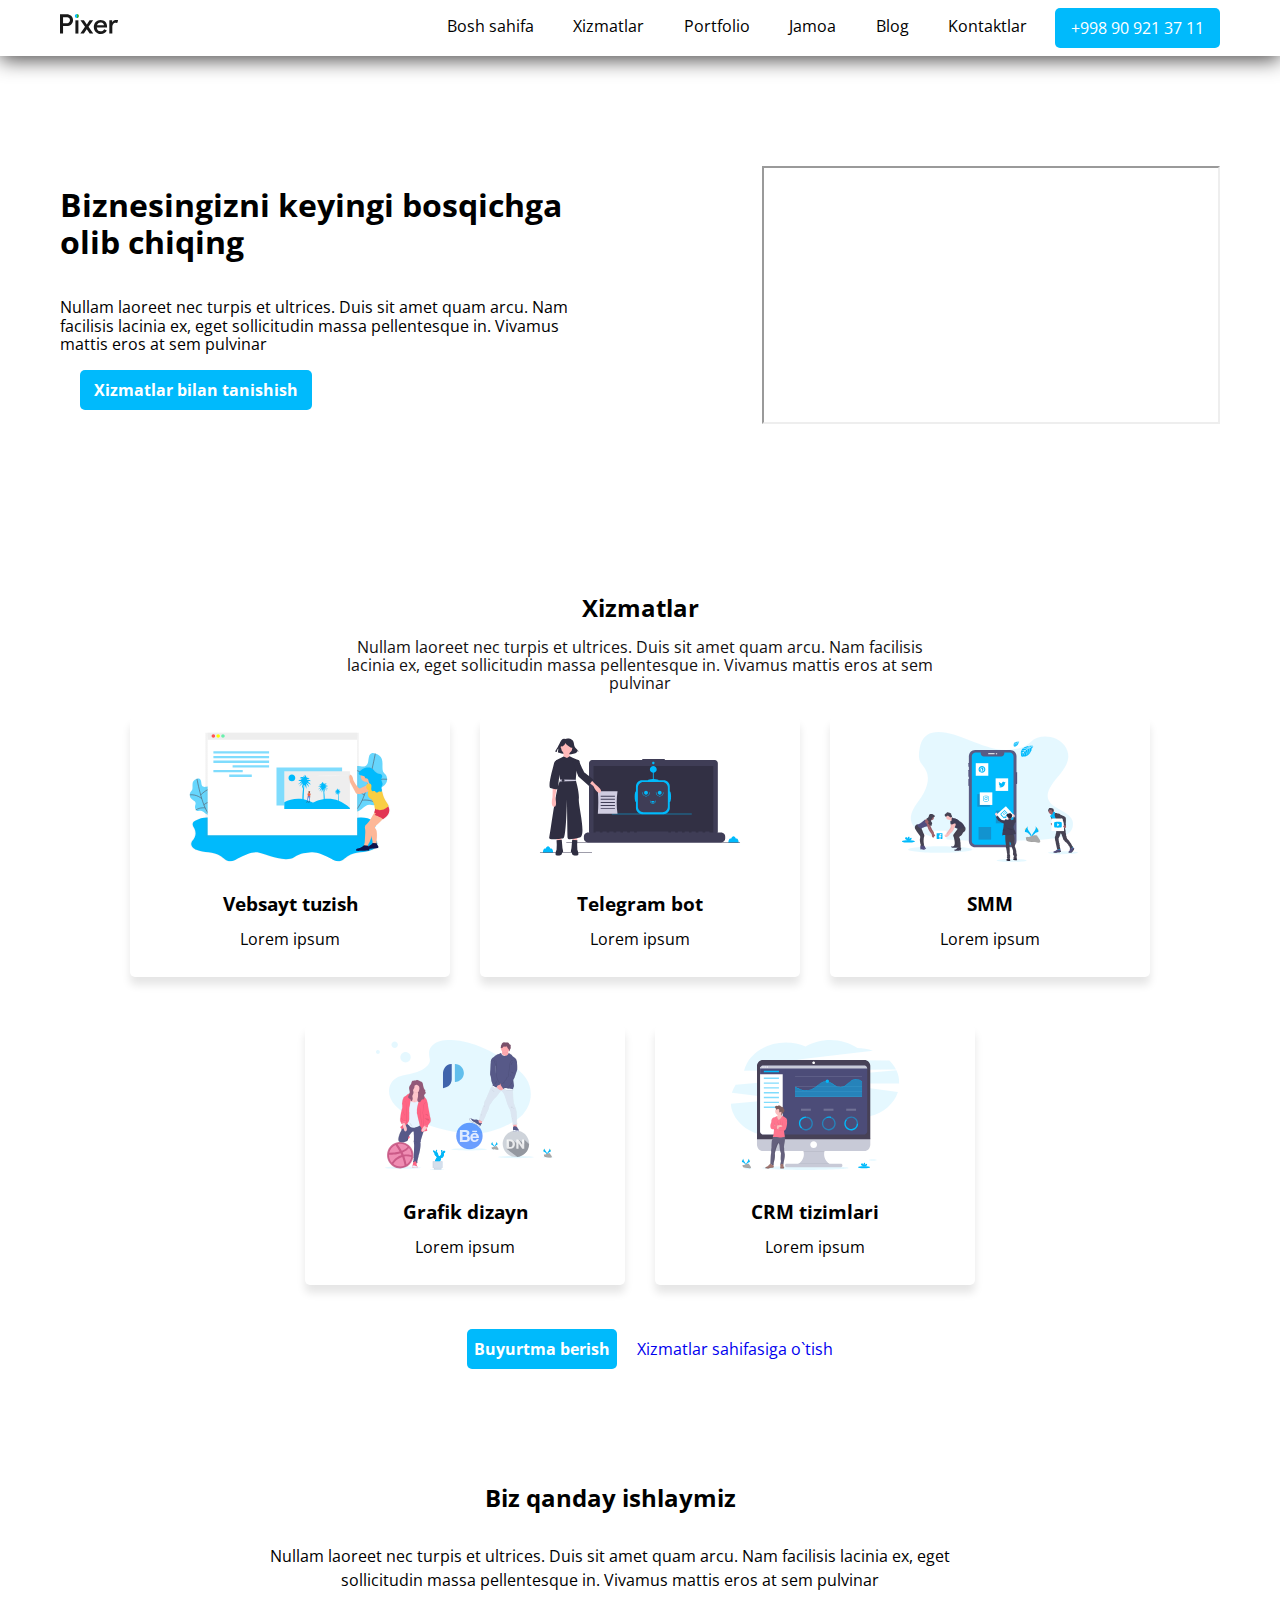
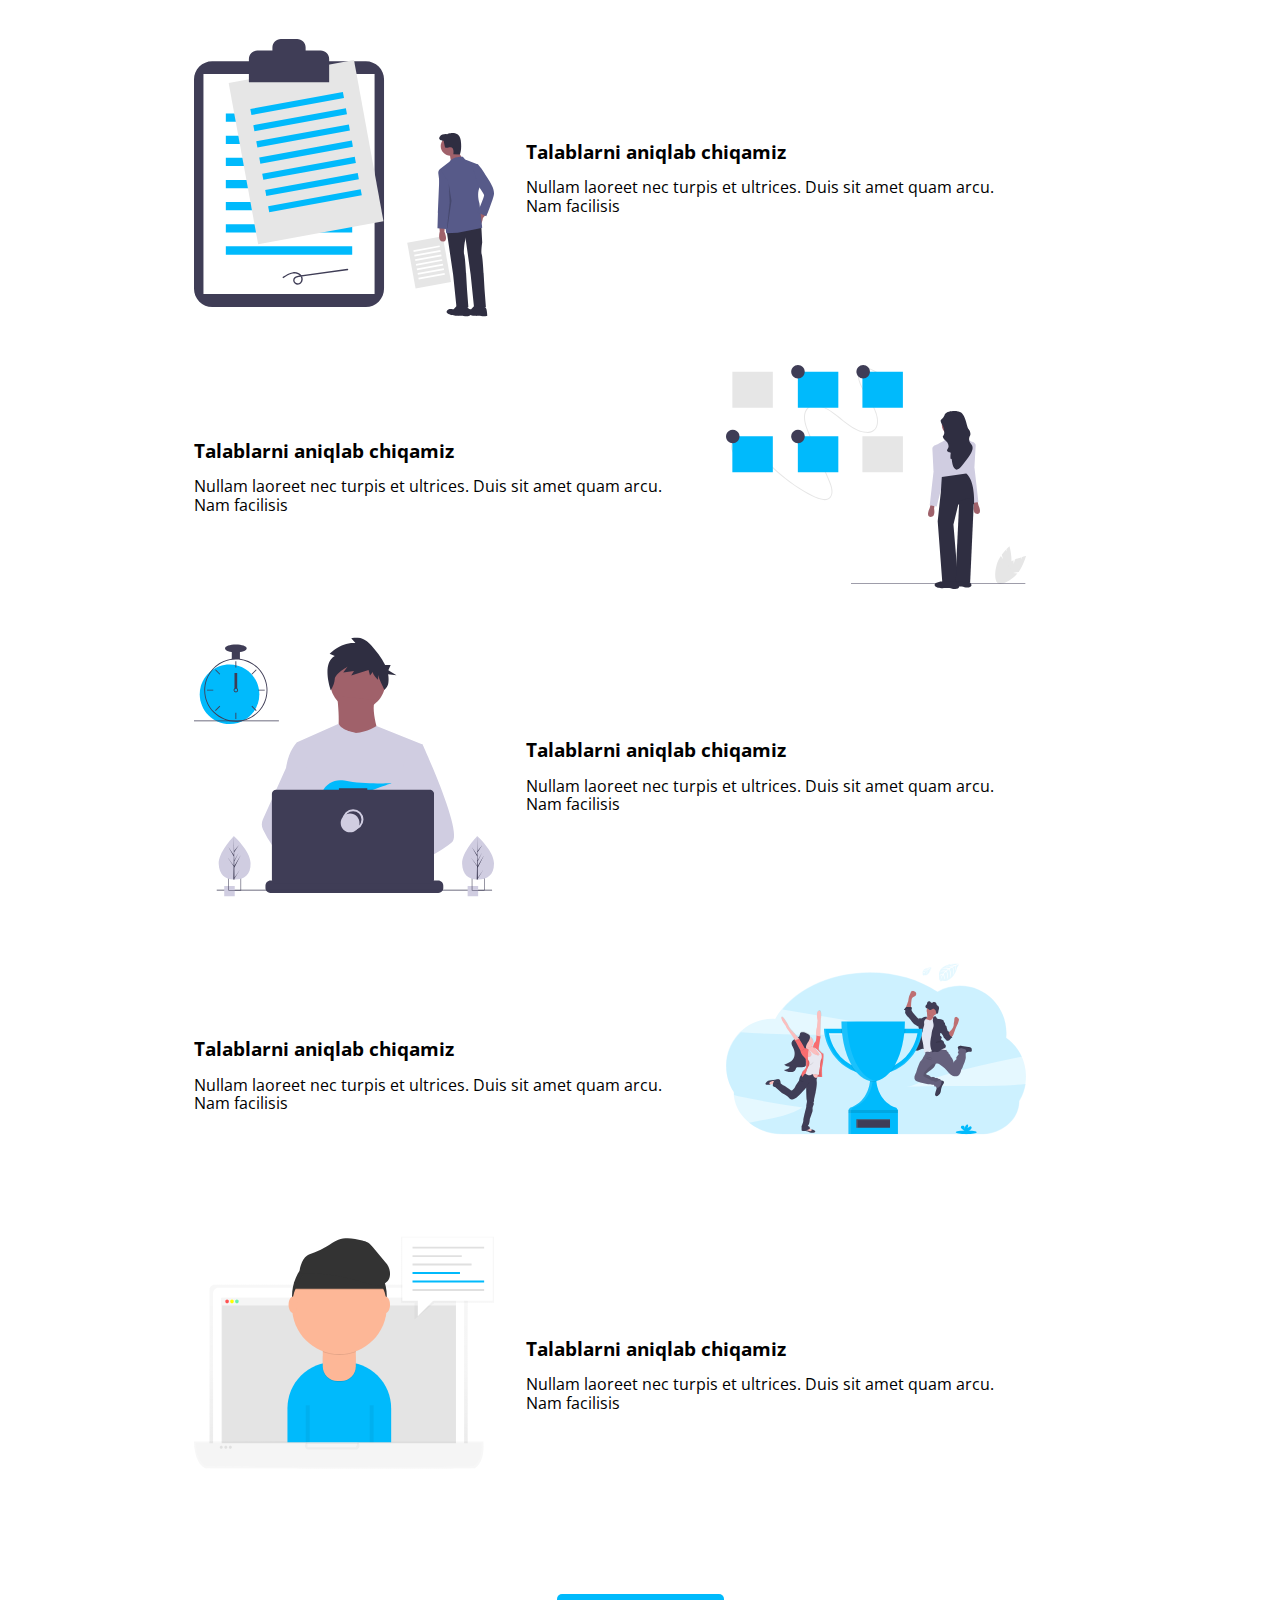
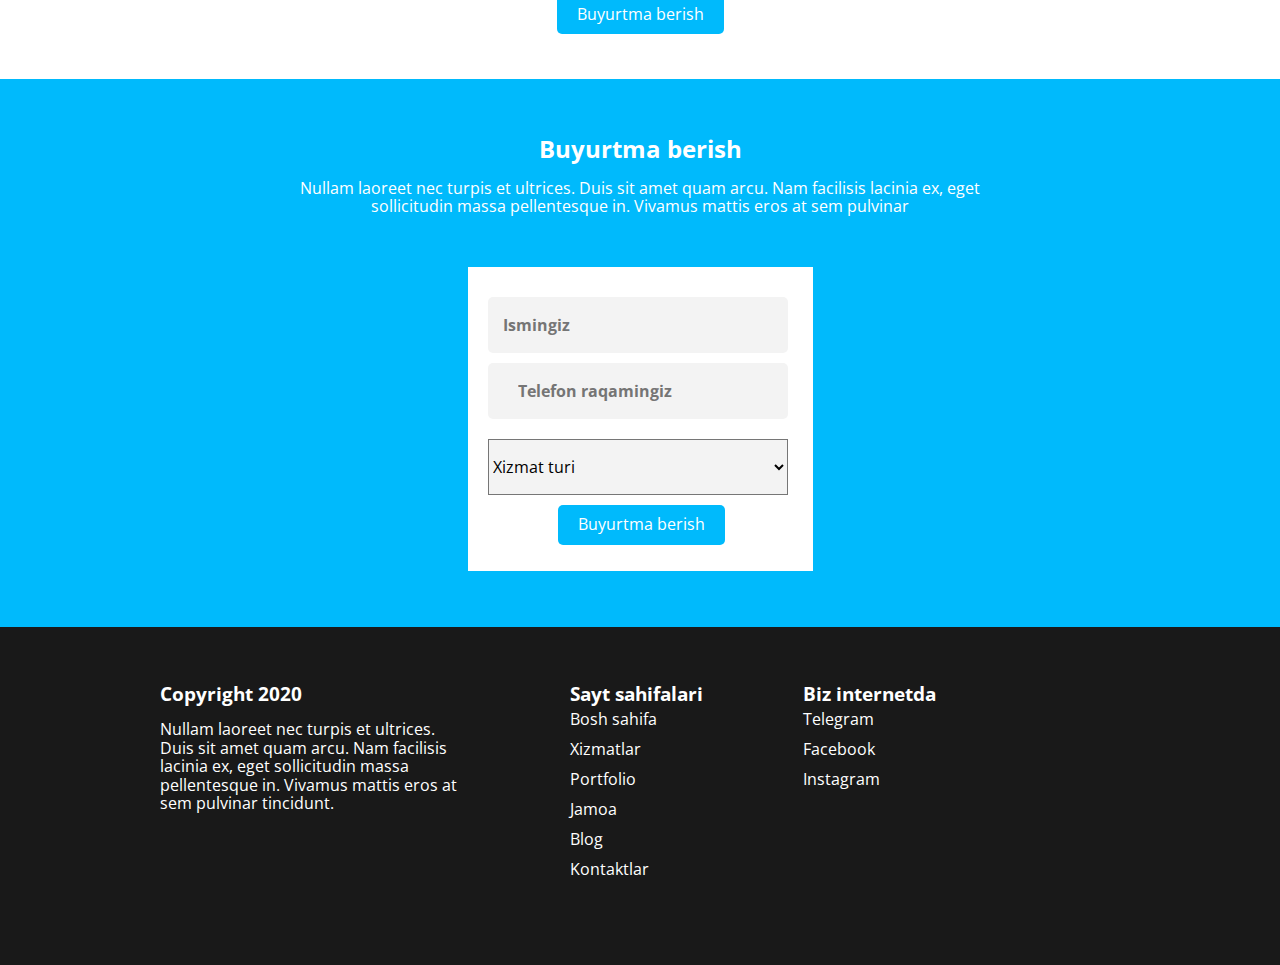
<file: index.html>
<!DOCTYPE html>
<html lang="en">
  <head>
    <meta charset="UTF-8" />
    <meta http-equiv="X-UA-Compatible" content="IE=edge" />
    <meta name="viewport" content="width=device-width, initial-scale=1.0" />
    <title>Document</title>
    <link rel="preconnect" href="https://fonts.googleapis.com" />
    <link rel="preconnect" href="https://fonts.gstatic.com" crossorigin />
    <link
      href="https://fonts.googleapis.com/css2?family=Open+Sans:wght@400;700&display=swap"
      rel="stylesheet"
    />
    <link rel="stylesheet" href="./normalize.css" />
    <link rel="stylesheet" href="./style.css" />
  </head>

  <body>
    <!--===================HEADER START=================-->
    <header>
      <div class="container">
        <nav class="nav">
          <img class="logo" src="./img/pixer-logo.svg" alt="" />
          <ul class="nav-ul">
            <li class="nav_ul_list">
              <a href="#" class="link">Bosh sahifa</a>
            </li>
            <li class="nav_ul_list">
              <div class="dropdown">
                <a  id="xiz" href="#" class="link">Xizmatlar</a>
                <div class="dropdown-content">
                  <a href="#">Vebsayt</a>
                  <a href="#">Telegram bot</a>
                  <a href="#">SMM</a>
                  <a href="#">Grafik dizayn</a>
                  <a href="#">CRM tizim</a>
                </div>
              </div>
            </li>
            <li class="nav_ul_list">
              <a href="#" class="link">Portfolio</a>
            </li>
            <li class="nav_ul_list">
              <a href="#" class="link">Jamoa</a>
            </li>
            <li class="nav_ul_list">
              <a href="#" class="link">Blog</a>
            </li>
            <li class="nav_ul_list">
              <a href="#" class="link">Kontaktlar</a>
            </li>
          </ul>

          <a href="tel:998909213711" class="tel">+998 90 921 37 11</a>
        </nav>
      </div>
    </header>

    <!--===================HEADER END =================-->

    <!-- MAIN START -->

    <main>
      <section>
        <div class="container">
          <div class="hero">
            <div class="hero_des">
              <h1>Biznesingizni keyingi bosqichga olib chiqing</h1>
              <p>
                Nullam laoreet nec turpis et ultrices. Duis sit amet quam arcu.
                Nam facilisis lacinia ex, eget sollicitudin massa pellentesque
                in. Vivamus mattis eros at sem pulvinar
              </p>
              <form id="Xizmat" action="#xizmatlar">
                <input type="submit" value="Xizmatlar bilan tanishish" />
              </form>
            </div>
            <div class="hero_video">
              <iframe
                class="vid"
                src="https://www.youtube.com/embed/TXgLq_3XbVo"
                title="YouTube video player"
              >
              </iframe>
            </div>
          </div>
        </div>
      </section>
      <section id="xizmatlar">
        <div class="container">
          <div class="Xizmatlar">
            <h2>Xizmatlar</h2>
            <p class="paragrif">
              Nullam laoreet nec turpis et ultrices. Duis sit amet quam arcu.
              Nam facilisis lacinia ex, eget sollicitudin massa pellentesque in.
              Vivamus mattis eros at sem pulvinar
            </p>
          </div>
        </div>
      </section>
      <!-- CARDS -->
      <div class="container">
        <div class="card-wrapper">
          <ul class="card-ul">
            <li class="card-ul-li">
              <img src="./img/w.svg" alt="" />
              <h3>Vebsayt tuzish</h3>
              <p>Lorem ipsum</p>
            </li>
            <li class="card-ul-li">
              <img src="./img/yy.svg" alt="" />
              <h3>Telegram bot</h3>
              <p>Lorem ipsum</p>
            </li>
            <li class="card-ul-li">
              <img src="./img/uu.svg" alt="" />
              <h3>SMM</h3>
              <p>Lorem ipsum</p>
            </li>
            <li class="card-ul-li">
              <img src="./img/bosh.svg" alt="" />
              <h3>Grafik dizayn</h3>
              <p>Lorem ipsum</p>
            </li>
            <li class="card-ul-li">
              <img src="./img/ii.svg" alt="" />
              <h3>CRM tizimlari</h3>
              <p>Lorem ipsum</p>
            </li>
          </ul>
        </div>
      </div>
      <div class="container">
        <div class="bottom-card-wrapper">
          <div class="bottom-btn">
            <form action="#">
              <input href="#men" type="submit" value="Buyurtma berish" />
            </form>
            <a id="#xizmat" href="#">Xizmatlar sahifasiga o`tish</a>
          </div>
        </div>
      </div>
      <!-- services section end -->
      <!-- Biz qanday ishlaymoz section start -->
      <section id="how-we-work">
        <div class="container">
          <div class="wrapper2">
            <div class="how-we-work-wrapper">
              <!-- title -->
              <div class="how-we-work-title">
                <h2>Biz qanday ishlaymiz</h2>
                <p>
                  Nullam laoreet nec turpis et ultrices. Duis sit amet quam
                  arcu. Nam facilisis lacinia ex, eget sollicitudin massa
                  pellentesque in. Vivamus mattis eros at sem pulvinar
                </p>
              </div>
              <div class="section-3-content">
                <ul class="section-3-ul">
                  <li class="section-3-li">
                    <div class="section-3-left">
                      <h3>Talablarni aniqlab chiqamiz</h3>
                      <p>
                        Nullam laoreet nec turpis et ultrices. Duis sit amet
                        quam arcu. Nam facilisis
                      </p>
                    </div>
                  </li>
                  <li class="section-3-li">
                    <div class="section-3-right">
                      <h3>Talablarni aniqlab chiqamiz</h3>
                      <p>
                        Nullam laoreet nec turpis et ultrices. Duis sit amet
                        quam arcu. Nam facilisis
                      </p>
                    </div>
                  </li>
                  <li class="section-3-li">
                    <div class="section-3-left">
                      <h3>Talablarni aniqlab chiqamiz</h3>
                      <p>
                        Nullam laoreet nec turpis et ultrices. Duis sit amet
                        quam arcu. Nam facilisis
                      </p>
                    </div>
                  </li>
                  <li class="section-3-li">
                    <div class="section-3-right">
                      <h3>Talablarni aniqlab chiqamiz</h3>
                      <p>
                        Nullam laoreet nec turpis et ultrices. Duis sit amet
                        quam arcu. Nam facilisis
                      </p>
                    </div>
                  </li>
                  <li class="section-3-li">
                    <div class="section-3-left">
                      <h3>Talablarni aniqlab chiqamiz</h3>
                      <p>
                        Nullam laoreet nec turpis et ultrices. Duis sit amet
                        quam arcu. Nam facilisis
                      </p>
                    </div>
                  </li>
                </ul>
              </div>
            </div>
          </div>
          <div class="div-zakaz">
            <a id="men" class="zakaz-a" href="#">Buyurtma berish</a>
          </div>
        </div>
      </section>
      <section id="order">
        <div class="container">
          <div class="title-form">
            <h2>Buyurtma berish</h2>
            <p>
              Nullam laoreet nec turpis et ultrices. Duis sit amet quam arcu.
              Nam facilisis lacinia ex, eget sollicitudin massa pellentesque in.
              Vivamus mattis eros at sem pulvinar
            </p>
          </div>
          <div class="wrap-form">
            <form id="men" action="https://echo.htmlacademy.ru/" method="get">
              <input type="text" name="name" id="name" placeholder="Ismingiz" />
              <input
                type="text"
                name="tel"
                id="tel-number"
                placeholder="Telefon raqamingiz"
              />
              <select name="Xizmat turi" id="text-s">
                <option value="Vebsayt">Xizmat turi</option>
                <option value="Telegram bot">Telegram bot</option>
                <option value="Grafik dizayn">Grafik dizayn</option>
                <option value="SMM">SMM</option>
                <option value="CRM tizim">CRM tizim</option>
              </select>
              <button class="butn">Buyurtma berish</button>
            </form>
          </div>
        </div>
      </section>
    </main>
    <footer>
      <div class="container">
        <div class="footer-wrp">
          <div class="footer-div">
            <h3 class="hover">Copyright 2020</h3>
            <ul>
              <li>
                <p class="hov parag">
                  Nullam laoreet nec turpis et ultrices. Duis sit amet quam
                  arcu. Nam facilisis lacinia ex, eget sollicitudin massa
                  pellentesque in. Vivamus mattis eros at sem pulvinar
                  tincidunt.
                </p>
              </li>
            </ul>
          </div>
          <div class="footer-div">
            <h3 class="ho">Sayt sahifalari</h3>
            <ul>
              <li class="hi">
                <a class="hov" href="#">Bosh sahifa</a>
              </li>
              <li>
                <a class="hov" href="#">Xizmatlar</a>
              </li>
              <li>
                <a class="ho" href="#">Portfolio</a>
              </li>
              <li>
                <a class="ho" href="#">Jamoa</a>
              </li>
              <li>
                <a class="ho" href="#">Blog</a>
              </li>
              <li>
                <a class="ho" href="#">Kontaktlar</a>
              </li>
            </ul>
          </div>
          <div class="footer-div">
            <h3 class="ho">Biz internetda</h3>
            <ul>
              <li>
                
                <a class="ho" href="">Telegram</a>
              </li>
              <li>
                
                <a class="ho" href="">Facebook</a>
              </li>
              <li>
                
                <a class="ho" href="">Instagram</a>
              </li>
            </ul>
          </div>
        </div>
      </div>
    </footer>
  </body>
</html>
</file>
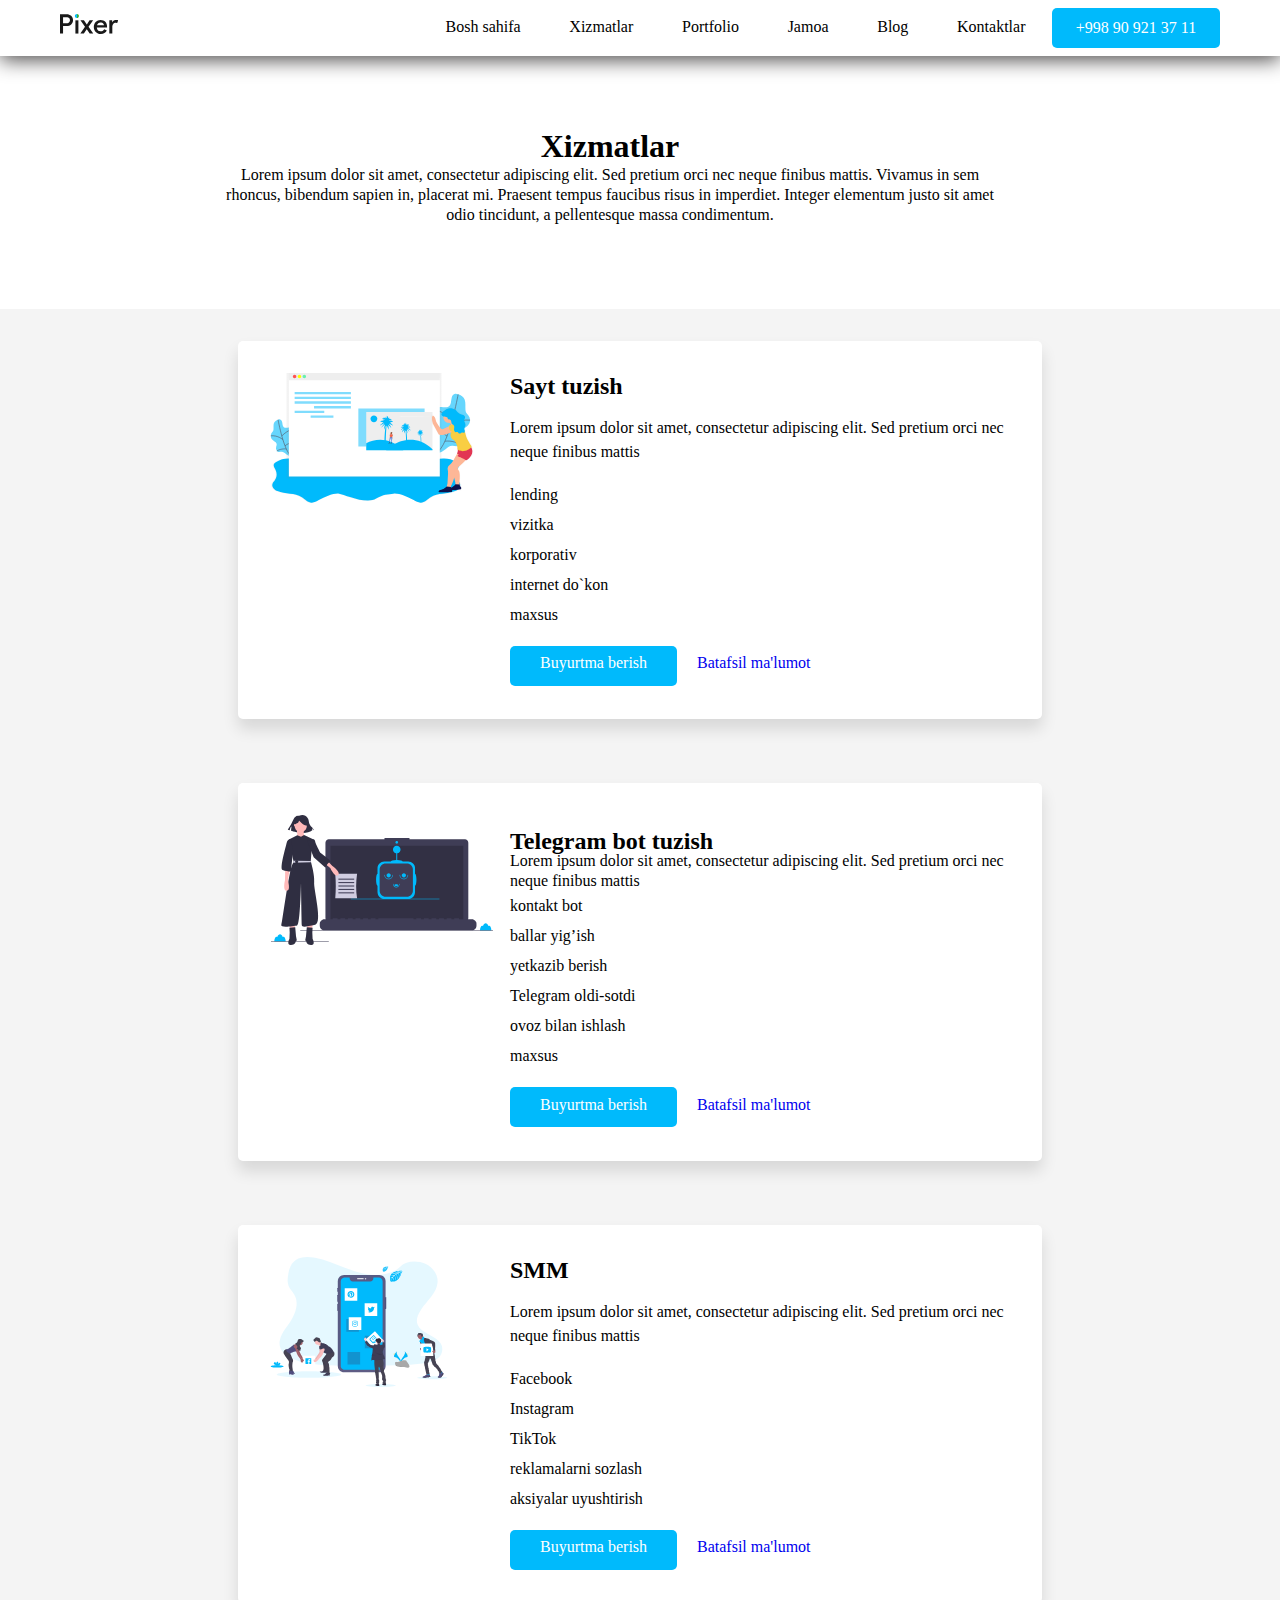
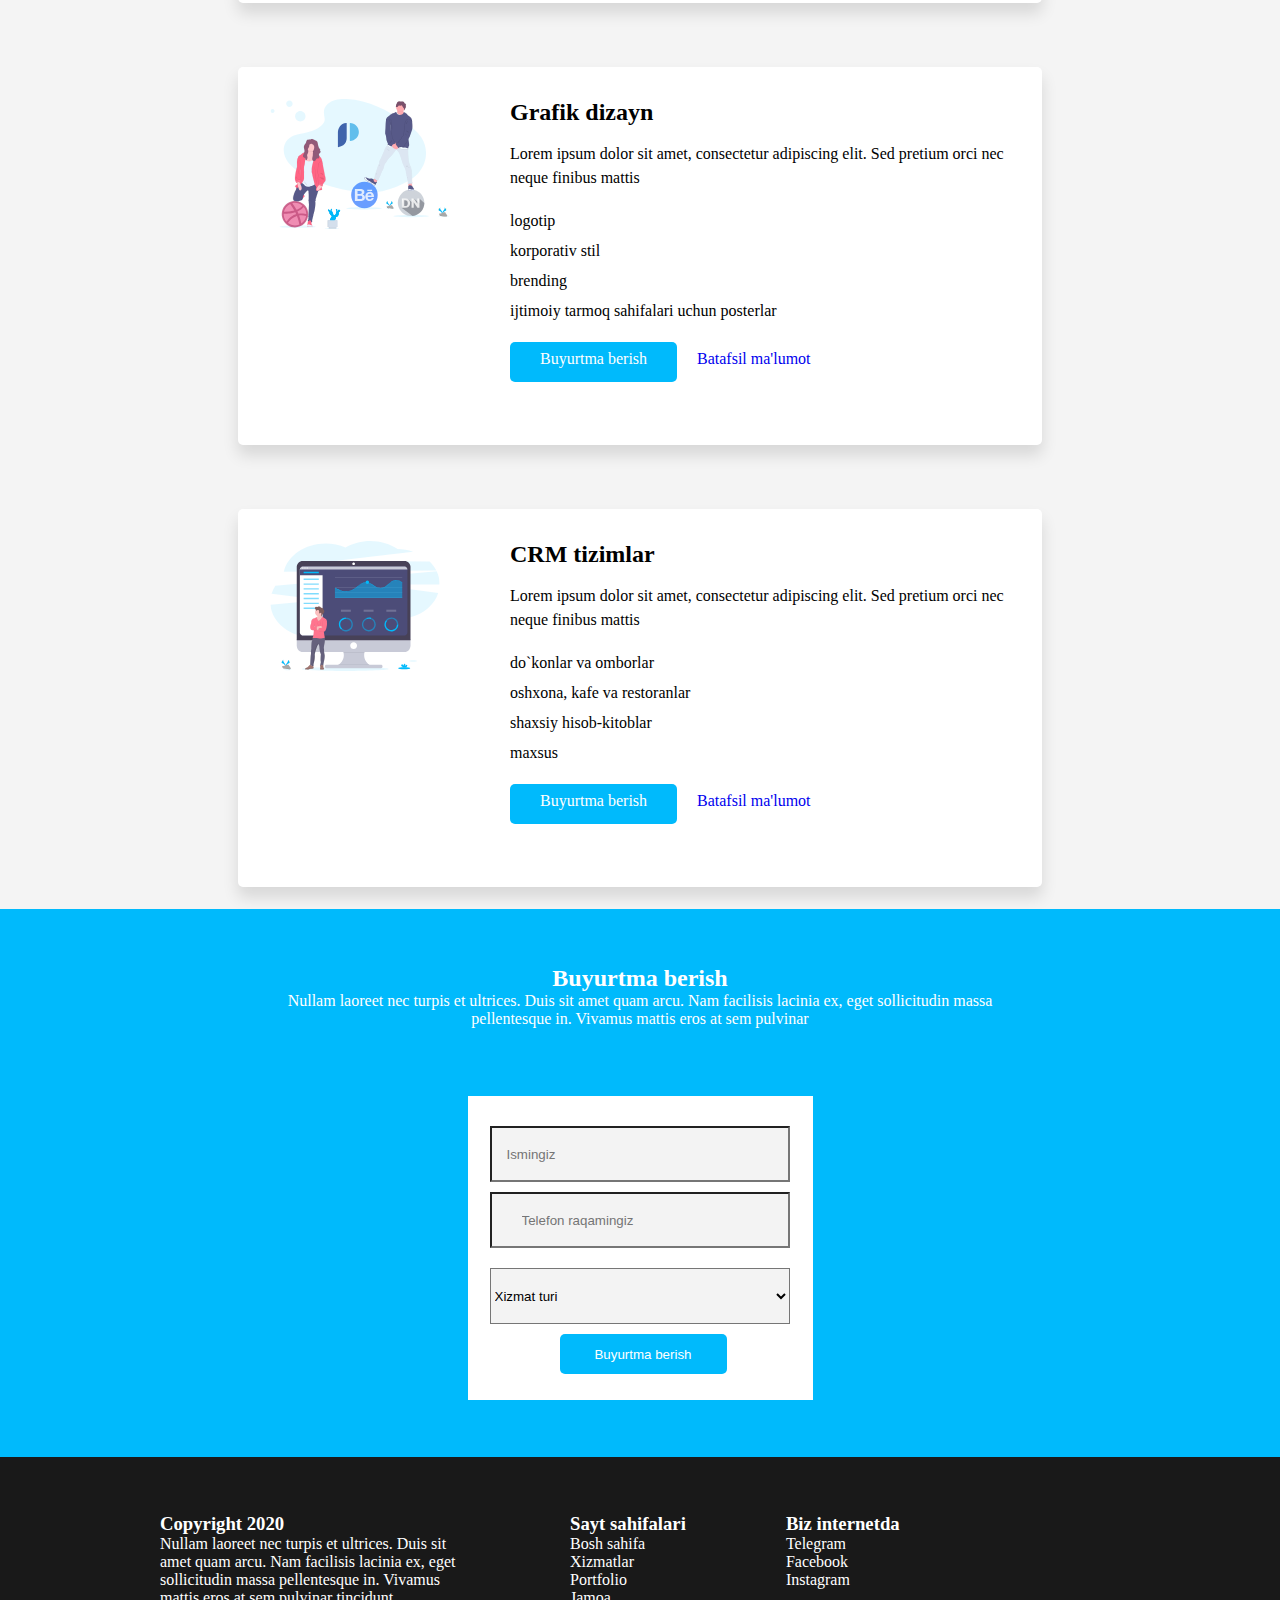
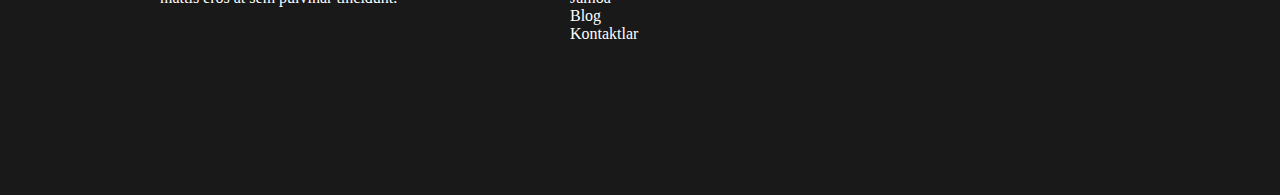
<file: xizmatlar.html>
<!DOCTYPE html>
<html lang="en">

<head>
    <meta charset="UTF-8">
    <meta http-equiv="X-UA-Compatible" content="IE=edge">
    <meta name="viewport" content="width=device-width, initial-scale=1.0">
    <title>Document</title>
    <link rel="stylesheet" href="./ximatlar.css">
</head>

<body>
    <header>
        <div class="container">
            <nav class="nav">
                <img class="logo" src="./img/pixer-logo.svg" alt="" />
                <ul class="nav-ul">
                    <li class="nav_ul_list">
                        <a href="#xiz" class="link">Bosh sahifa</a>
                    </li>
                    <li class="nav_ul_list">
                        <div class="dropdown">
                            <a href="#" class="link">Xizmatlar</a>
                            <div class="dropdown-content">
                                <a href="#">Vebsayt</a>
                                <a href="#">Telegram bot</a>
                                <a href="#">SMM</a>
                                <a href="#">Grafik dizayn</a>
                                <a href="#">CRM tizim</a>
                            </div>
                        </div>
                    </li>
                    <li class="nav_ul_list">
                        <a href="#" class="link">Portfolio</a>
                    </li>
                    <li class="nav_ul_list">
                        <a href="#" class="link">Jamoa</a>
                    </li>
                    <li class="nav_ul_list">
                        <a href="#" class="link">Blog</a>
                    </li>
                    <li class="nav_ul_list">
                        <a href="#" class="link">Kontaktlar</a>
                    </li>
                </ul>

                <a href="tel:+998909213711" class="tel">+998 90 921 37 11</a>
            </nav>
        </div>
    </header>
    <main>
        <section>
            <div class="container">
                <div class="xizmatlar">
                    <h1>Xizmatlar</h1>
                    <p>
                        Lorem ipsum dolor sit amet, consectetur adipiscing elit. Sed
                        pretium orci nec neque finibus mattis. Vivamus in sem rhoncus,
                        bibendum sapien in, placerat mi. Praesent tempus faucibus risus in
                        imperdiet. Integer elementum justo sit amet odio tincidunt, a
                        pellentesque massa condimentum.
                    </p>
                </div>
            </div>
        </section>
        <section id="servises">
            <div class="conatiner">
                <div class="card-wrap">
                    <!-- cards -->
                    <div class="cards" id="site">
                        <div class="card-img">
                            <img src="./img/w.svg" alt="" />
                        </div>
                        <div class="card-des">
                            <h2>Sayt tuzish</h2>
                            <p>
                                Lorem ipsum dolor sit amet, consectetur adipiscing elit. Sed
                                pretium orci nec neque finibus mattis
                            </p>
                            <ul class="card-ul">
                                <li class="card-li">lending</li>
                                <li class="card-li">vizitka</li>
                                <li class="card-li">korporativ</li>
                                <li class="card-li">internet do`kon</li>
                                <li class="card-li">maxsus</li>
                            </ul>
                            <div card-btns>
                                <a href="#order" class="card-btn"> Buyurtma berish</a>
                                <a href="#" class="card-1">Batafsil ma'lumot</a>
                            </div>
                        </div>
                    </div>
                    <div class="cards" id="bot">
                        <div class="card-img">
                            <img src="./img/yy.svg" alt="" />
                        </div>
                        <div class="card-dess">
                            <h2>Telegram bot tuzish</h2>
                            <p>
                                Lorem ipsum dolor sit amet, consectetur adipiscing elit. Sed
                                pretium orci nec neque finibus mattis
                            </p>
                            <ul class="card-ul">
                                <li class="card-li">kontakt bot</li>
                                <li class="card-li">ballar yig’ish</li>
                                <li class="card-li">yetkazib berish</li>
                                <li class="card-li"> Telegram oldi-sotdi</li>
                                <li class="card-li">ovoz bilan ishlash</li>
                                <li class="card-li"> maxsus</li>
                            </ul>
                            <div class="card-btns">
                                <a href="#order" class="card-btn"> Buyurtma berish</a>
                                <a href="#" class="card-1">Batafsil ma'lumot</a>
                            </div>
                        </div>
                    </div>
                    <div class="cards" id="smm">
                        <div class="card-img">
                            <img src="./img/uu.svg" alt="" />
                        </div>
                        <div class="card-des">
                            <h2>SMM</h2>
                            <p>
                                Lorem ipsum dolor sit amet, consectetur adipiscing elit. Sed
                                pretium orci nec neque finibus mattis
                            </p>
                            <ul class="card-ul">
                                <li class="card-li"> Facebook</li>
                                <li class="card-li"> Instagram</li>
                                <li class="card-li"> TikTok </li>
                                <li class="card-li"> reklamalarni sozlash</li>
                                <li class="card-li"> aksiyalar uyushtirish</li>
                            </ul>
                            <div card-btns>
                                <a href="#order" class="card-btn"> Buyurtma berish</a>
                                <a href="#" class="card-a">Batafsil ma'lumot</a>
                            </div>
                        </div>
                    </div>
                    <div class="cards" id="graphic">
                        <div class="card-img">
                            <img src="./img/qvy.svg" alt="" />
                        </div>
                        <div class="card-des">
                            <h2>Grafik dizayn</h2>
                            <p>
                                Lorem ipsum dolor sit amet, consectetur adipiscing elit. Sed
                                pretium orci nec neque finibus mattis
                            </p>
                            <ul class="card-ul">
                                <li class="card-li"> logotip</li>
                                <li class="card-li"> korporativ stil </li>
                                <li class="card-li"> brending </li>
                                <li class="card-li"> ijtimoiy tarmoq sahifalari uchun posterlar </li>
                            </ul>
                            <div card-btns>
                                <a href="#order" class="card-btn"> Buyurtma berish</a>
                                <a href="#" class="card-a">Batafsil ma'lumot</a>
                            </div>
                        </div>
                    </div>
                    <!-- card-5 -->
                    <div class="cards" id="crm">
                        <div class="card-img">
                            <img src="./img/ii.svg" alt="" />
                        </div>
                        <div class="card-des">
                            <h2>CRM tizimlar</h2>
                            <p>
                                Lorem ipsum dolor sit amet, consectetur adipiscing elit. Sed
                                pretium orci nec neque finibus mattis
                            </p>
                            <ul class="card-ul">
                                <li class="card-li">do`konlar va omborlar </li>
                                <li class="card-li">oshxona, kafe va restoranlar </li>
                                <li class="card-li">shaxsiy hisob-kitoblar </li>
                                <li class="card-li">maxsus </li>
                            </ul>
                            <div card-btns>
                                <a href="#order" class="card-btn"> Buyurtma berish</a>
                                <a href="#" class="card-a">Batafsil ma'lumot</a>
                            </div>
                        </div>
                    </div>
                </div>
            </div>
        </section>
        <section id="order">
            <div class="container">
                <div class="title-form">
                    <h2>Buyurtma berish</h2>
                    <p>
                        Nullam laoreet nec turpis et ultrices. Duis sit amet quam arcu.
                        Nam facilisis lacinia ex, eget sollicitudin massa pellentesque in.
                        Vivamus mattis eros at sem pulvinar
                    </p>
                </div>
                <div class="wrap-form">
                    <form id="men" action="https://echo.htmlacademy.ru/" method="get">
                        <input type="text" name="name" id="name" placeholder="Ismingiz" />
                        <input type="text" name="tel" id="tel-number" placeholder="Telefon raqamingiz" />
                        <select name="Xizmat turi" id="text-s">
                            <option value="Vebsayt">Xizmat turi</option>
                            <option value="Telegram bot">Telegram bot</option>
                            <option value="Grafik dizayn">Grafik dizayn</option>
                            <option value="SMM">SMM</option>
                            <option value="CRM tizim">CRM tizim</option>
                        </select>
                        <button class="butn">Buyurtma berish</button>
                    </form>
                </div>
            </div>
        </section>
    </main>
    <footer>
        <div class="container">
            <div class="footer-wrp">
                <div class="footer-div">
                    <h3 class="hover">Copyright 2020</h3>
                    <ul>
                        <li>
                            <p class="hov parag">
                                Nullam laoreet nec turpis et ultrices. Duis sit amet quam
                                arcu. Nam facilisis lacinia ex, eget sollicitudin massa
                                pellentesque in. Vivamus mattis eros at sem pulvinar
                                tincidunt.
                            </p>
                        </li>
                    </ul>
                </div>
                <div class="footer-div">
                    <h3 class="ho">Sayt sahifalari</h3>
                    <ul>
                        <li>
                            <a class="ho" href="#">Bosh sahifa</a>
                        </li>
                        <li>
                            <a class="ho" href="#">Xizmatlar</a>
                        </li>
                        <li>
                            <a class="ho" href="#">Portfolio</a>
                        </li>
                        <li>
                            <a class="ho" href="#">Jamoa</a>
                        </li>
                        <li>
                            <a class="ho" href="#">Blog</a>
                        </li>
                        <li>
                            <a class="ho" href="#">Kontaktlar</a>
                        </li>
                    </ul>
                </div>
                <div class="footer-div">
                    <h3 class="ho">Biz internetda</h3>
                    <ul>
                        <li>

                            <a class="ho" href="">Telegram</a>
                        </li>
                        <li>

                            <a class="ho" href="">Facebook</a>
                        </li>
                        <li>

                            <a class="ho" href="">Instagram</a>
                        </li>
                    </ul>
                </div>
            </div>
        </div>
    </footer>
</body>
</body>

</html>
</file>
<file: style.css>
* {
  margin: 0;
  padding: 0;
  box-sizing: border-box;
  list-style-type: none;
  font-family: "Open Sans", sans-serif;
  scroll-behavior: smooth;
}
a {
  text-decoration: none;
}
.container {
  width: 1200px;
  margin: 0 auto;
  padding: 0 20px;
}
.in:hover {
  background-color: #00bafc;
}
header {
  width: 100%;
  background-color: white;
  height: 56px;
  box-shadow: 0px 4px 20px 0px #4e4c4c;
  position: sticky;
  top: 0;
  z-index: 1;
}
.nav {
  display: flex;
  background-color: white;
  justify-content: space-between;
  align-items: center;
  width: 100%;
  height: 56px;
}
.nav-ul {
  display: flex;
  justify-content: space-between;
  /* padding: 20px 0; */
  width: 50%;
  position: relative;
  margin-left: 300px;
  margin-top: 15px;
}
.nav_ul_list {
  list-style-type: none;
}
.logo {
  position: relative;
  top: -4px;
}
.link {
  width: 100px;
  text-decoration: none;
  color: #000000;
}
.btn {
  position: relative;
  width: 160px;
  height: 40px;
  border: none;
  color: white;
  background: #00bafc;
  border-radius: 5px;
}
.btn:hover {
  background-color: white;
  border: 3px solid #00bafc;
  color: #00bafc;
}
.btn:active {
  background: rgba(0, 186, 252, 0.6);
  border-radius: 5px;
  color: white;
  border: none;
}
.link::after {
  content: "";
  width: 100%;
  height: 4px;
  background-color: rgb(103, 2, 2);
  display: inline-block;
  margin-bottom: -29px;
  opacity: 0;
}
.link:hover::after {
  content: "";
  width: 100%;
  height: 4px;
  background-color: #060505;
  display: inline-block;
  margin-bottom: -5px;
  opacity: 1;
}
.dropbtn {
  background-color: #4caf50;
  color: white;
  padding: 16px;
  font-size: 16px;
  border: none;
  cursor: pointer;
}

.dropdown {
  position: relative;
  display: inline-block;
}

.dropdown-content {
  display: none;
  margin-left: -40px;
  position: absolute;
  background-color: #f9f9f9;
  min-width: 160px;
  box-shadow: 0px 8px 16px 0px rgba(0, 0, 0, 0.2);
  z-index: 1;
  top: 40px;
}

.dropdown-content a {
  color: black;
  padding: 12px 16px;
  text-decoration: none;
  display: block;
}

.dropdown-content a:hover {
  background: #00bafc;
  color: white;
}

.dropdown:hover .dropdown-content {
  display: block;
}
.dropdown-content a:active {
  background: #00bafc;
  opacity: 0.6;
}

.tel {
  background-color: #00bafc;
  padding: 8px 16px;
  border-radius: 5px;
  line-height: 24px;
  color:white;
}
.tel:hover{
  background-color: white;
  border: 3px solid #00BAFC;
  color:#00bafc;
} 
.tel:active{
  background-color: white;
  border: 3px solid #00BAFC;
} 
.hero {
  margin: 110px 0;
  width: 100%;
  height: 418px;
  display: flex;
  justify-content: space-between;
}
.vid {
  width: 458px;
  height: 258px;
}
.hero_des {
  margin-left: -50px;
  padding: 0 50px;
  width: 640px;
  height: 224px;
  display: flex;
  justify-content: space-between;
  flex-direction: column;
}

.hero_des form > input {
  margin-top: 16px;
  width: 232px;
  height: 40px;
  border-radius: 5px;
  background: #00bafc;
  border: none;
  cursor: pointer;
  color: white;
  font-family: "Open Sans";
  font-style: normal;
  font-weight: 700;
  font-size: 16px;
  line-height: 24px;
  border: none;
}

form > input {
  border-radius: 5px;
  background: #00bafc;
  border: none;
  /* cursor: pointer; */
  color: white;
  font-family: "Open Sans";
  font-style: normal;
  font-weight: 700;
  font-size: 16px;
  line-height: 24px;
  border: none;
}
nav > form {
  width: 162px;
  height: 40px;
  /* position: relative; */
  top: -10px;
  border-radius: 5px;
  background: #00bafc;
  border: none;
  cursor: pointer;
  color: white;
  border: none;
  /* margin: 8px 0px; */
  display: flex;
  align-items: center;
  justify-content: center;
}
.Xizmatlar {
  margin-top: -100px;
  display: flex;
  justify-content: center;
  align-items: center;
  flex-direction: column;
}
.paragrif {
  width: 600px;
  text-align: center;
  color:rgb(18, 16, 16);
}
.services-wrapper {
  display: flex;
  justify-content: center;
  align-items: center;
  flex-direction: column;
  width: 100%;
  margin-top: 50px;
}

.footer-div ul li a{
  color: white;
  line-height: 30px;
}
.footer-wrp{
  color:white;
}
.services-title,
.how-we-work-title {
  height: 130px;
  display: flex;
  justify-content: end;
  align-items: center;
  flex-direction: column;
}
.services-title,
.how-we-work-title p {
  text-align: center;
  font: normal 400 16px "Open Sans", sans-serif;
  line-height: 24px;
  width: 719px;
  height: 48px;
  margin-top: 16px;
}
.Xizmat {
  position: relative;
  margin-left: -500px;
}
.services-cards-wrapper {
  width: 1100px;
  height: 596px;
  display: flex;
  justify-content: flex-start;
}

.card-ul {
  display: flex;
  justify-content: center;
  flex-wrap: wrap;
}

.card-ul-li {
  list-style-type: none;
  width: 320px;
  height: 260px;
  background: #ffffff;
  box-shadow: 0px 8px 8px rgba(0, 0, 0, 0.1);
  border-radius: 5px;
  margin: 24px 15px;
  display: flex;
  align-items: center;
  flex-direction: column;
}

.card-ul-li > img {
  width: 202.79px;
  height: 130px;
  margin: 15px auto;
}

.card-ul-li > h3,
p {
  padding-top: 16px;
}

.card-ul-li:hover {
  box-shadow: 0px 12px 21px rgba(0, 0, 0, 0.1);
}

.card-ul-li:active {
  box-shadow: 0px 4px 4px rgba(0, 0, 0, 0.2);
}
.bottom-btn {
  display: flex;
  justify-content: center;
  align-items: center;
}
form {
  margin: 0 20px;
}
.bottom-btn > form > input {
  width: 150px;
  height: 40px;
}
.bottom-btn {
  margin: 20px 0;
}
.title {
  margin-top: -100px;
  margin: 100px 0;
  display: flex;
  justify-content: center;
  align-items: center;
  flex-direction: column;
}

h2 {
  text-align: center;
}
.te {
  width: 680px;
  text-align: center;
}
.how-we-work-content {
  background-color: rgb(218, 111, 132);
  width: 100%;
  display: flex;
  justify-content: center;
  align-items: center;
}

.section-ul {
  display: flex;
  /* border:1px solid black; */
  flex-direction: row;
  justify-content: center;
  align-items: center;
  padding: 0px;
  /* gap: 32px; */
  width: 832px;
}

.section-ul-li::before {
  content: "";
  display: block;
  width: 300px;
  height: 278px;
  background-image: url(/images/photos/step-illlustration.svg);
}

.section-ul-li {
  display: flex;
  justify-content: space-between;
  align-items: center;
  width: 100%;
  height: 278px;
}
.nav_ul_list:active {
  background-color: black;
}
.nav_ul_list > a:active {
  color: white;
}
.box1 {
  display: flex;
}
/* How we work sectioin start */
.how-we-work-wrapper {
  /* background-color:rgb(113, 173, 139); */
  width: 1100px;
  /* height: 1675.81px; */
  display: flex;
  flex-direction: column;
  align-items: center;
  padding: 56px 0px;
}

.how-we-work-title {
  /* background-color: rgb(215, 215, 109); */
  width: 1100px;
  height: 170px;
  display: flex;
  flex-direction: column;
  justify-content: center;
  align-items: center;
}

.how-we-work-content {
  /* background-color: rgb(218, 111, 132); */
  width: 100%;
  display: flex;
  justify-content: center;
  align-items: center;
  flex-direction: column;
}

.section-3-ul {
  display: flex;
  /* border:1px solid black; */
  justify-content: center;
  flex-direction: column;
  align-items: center;
  /* gap: 32px; */
}

.section-3-li {
  display: flex;
  justify-content: space-between;
  align-items: center;
  width: 832px;
  margin: 24px 0;
}

.section-3-left {
  width: 500px;
}

.section-3-right {
  width: 500px;
}

.section-3-li:nth-child(odd)::before {
  content: "";
  background-repeat: no-repeat;
  display: block;
  width: 300px;
  height: 278px;
}

.section-3-li:nth-child(1)::before {
  background-image: url(./img/b1.svg);
}

.section-3-li:nth-child(3)::before {
  background-image: url(./img/b2.svg);
}

.section-3-li:nth-child(5)::before {
  background-image: url(./img/b4.svg);
}

.section-3-li:nth-child(even)::after {
  content: "";
  display: block;
  background-repeat: no-repeat;
  width: 300px;
  height: 224.59px;
}

.section-3-li:nth-child(2)::after {
  background-image: url(./img/b5.svg);
}

.section-3-li:nth-child(4)::after {
  background-image: url(./img/b3.svg);
}

.div-zakaz {
  width: 167px;
  height: 40px;
  background: #00bafc;
  border-radius: 5px;
  display: flex;
  align-items: center;
  justify-content: center;
  margin: 0 auto;
}
.div-zakaz a {
  color: white;
}
#order {
  background-color: #00bafc;
  width: 100%;
  height: 548px;
  margin-top: 45px;
}
.title-form {
  display: flex;
  justify-content: center;
  align-items: center;
  flex-direction: column;
  width: 100%;
  padding: 56px 100px;
  color: #fff;
}
.title-form p {
  width: 719px;
  height: 48px;
  text-align: center;
}
.wrap-form {
  background-color: white;
  width: 345px;
  height: 304px;
  margin: 0 auto;
  padding: 30px 0;
}
#name {
  width: 300px;
  height: 56px;
  background-color: #f3f3f3;
  padding: 5px 15px;
  margin: 0 auto;
}
#tel-number {
  width: 300px;
  height: 56px;
  background-color: #f3f3f3;
  padding: 5px 30px;
  margin: 10px auto;
}
#text-s {
  width: 300px;
  height: 56px;
  background-color: #f3f3f3;
  margin: 10px auto;
}
.butn {
  width: 167px;
  height: 40px;
  color: white;
  margin: 0 70px;
  border: none;
  background: #00bafc;
  border-radius: 5px;
}
.footer-wrp {
  display: flex;
  align-items: flex-start;
 
}
/* .footer-wrp:hover{
  color:#00bafc;
} */
.footer-div {
  margin: 56px 0 0 100px;
}
.ho:hover{
  color: #00BAFC;
}
.ho:active{
  color:  #00BAFC;
  opacity: 0.6;;
}
.hover:hover{
  color: #00BAFC;
}
.hover:active{
  color:  #00BAFC;
  opacity: 0.6;;
}
.hov:hover{
  color: #00BAFC;
}
.hov:active{
  color:  #00BAFC;
  opacity: 0.6;;
}
.footer-div u {
  color: rgb(193, 40, 40);
}
.parag {
  width: 310px;
}
footer {
  background-color: #191919;
  width: 100%;
  height: 338px;
}
</file>
<file: ximatlar.css>
* {
  margin: 0;
  padding: 0;
  box-sizing: border-box;
  text-decoration: none;
  list-style-type: none;
}

.container {
  width: 1200px;
  margin: 0 auto;
  padding: 0 20px;
}

header {
  width: 100%;
  height: 56px;
  box-shadow: 0px 4px 20px 0px #4e4c4c;
  position: sticky;
  top: 0;
  z-index: 1;
}

.nav {
  display: flex;
  background-color: white;
  justify-content: space-between;
  align-items: center;
  width: 100%;
  height: 56px;
}

.nav-ul {
  display: flex;
  justify-content: space-between;
  /* padding: 20px 0; */
  width: 50%;
  position: relative;
  margin-left: 300px;
  margin-top: 15px;
}

.nav_ul_list {
  list-style-type: none;
}

.logo {
  position: relative;
  top: -4px;
}

.link {
  width: 100px;
  text-decoration: none;
  color: #000000;
}

.btn {
  position: relative;
  width: 160px;
  height: 40px;
  border: none;
  color: white;
  background: #00bafc;
  border-radius: 5px;
}

.btn:hover {
  background-color: white;
  border: 3px solid #00bafc;
  color: #00bafc;
}

.btn:active {
  background: rgba(0, 186, 252, 0.6);
  border-radius: 5px;
  color: white;
  border: none;
}

.link::after {
  content: "";
  width: 100%;
  height: 4px;
  background-color: rgb(103, 2, 2);
  display: inline-block;
  margin-bottom: -29px;
  opacity: 0;
}

.link:hover::after {
  content: "";
  width: 100%;
  height: 4px;
  background-color: #060505;
  display: inline-block;
  margin-bottom: -5px;
  opacity: 1;
}

.dropbtn {
  background-color: #4caf50;
  color: white;
  padding: 16px;
  font-size: 16px;
  border: none;
  cursor: pointer;
}

.dropdown {
  position: relative;
  display: inline-block;
}

.dropdown-content {
  display: none;
  margin-left: -40px;
  position: absolute;
  background-color: #f9f9f9;
  min-width: 160px;
  box-shadow: 0px 8px 16px 0px rgba(0, 0, 0, 0.2);
  z-index: 1;
  top: 40px;
}

.dropdown-content a {
  color: black;
  padding: 12px 16px;
  text-decoration: none;
  display: block;
}

.dropdown-content a:hover {
  background: #00bafc;
  color: white;
}

.dropdown:hover .dropdown-content {
  display: block;
}

.dropdown-content a:active {
  background: #00bafc;
  opacity: 0.6;
}

.hero {
  margin: 110px 0;
  width: 100%;
  height: 418px;
  display: flex;
  justify-content: space-between;
}

.vid {
  width: 458px;
  height: 258px;
}

.hero_des {
  margin-left: -50px;
  padding: 0 50px;
  width: 640px;
  height: 224px;
  display: flex;
  justify-content: space-between;
  flex-direction: column;
}

.tel {
  width: 168px;
  height: 40px;
  border-radius: 5px;
  background: #00bafc;
  cursor: pointer;
  color: white;
  display: flex;
  justify-content: center;
  align-items: center;
}

.tel:hover {
  background-color: white;
  border: 3px solid #00bafc;
  color: #00bafc;
}

.tel:active {
  background: rgba(0, 186, 252, 0.6);
  border-radius: 5px;
  color: white;
}

.xizmatlar {
  width: 1100px;
  padding: 72px 0px;
  display: flex;
  justify-content: center;
  align-items: center;
  flex-direction: column;
}

.xizmatlar p {
  text-align: center;
  width: 790px;
  height: 72px;
  line-height: 20px;
  color: #000000;
  text-align: center;
}

#servises {
  background: #F4F4F4;
}

.card-wrap {
  display: flex;
  justify-content: center;
  align-items: center;
  flex-direction: column;
}
.cards {
  display: flex;
  flex-direction: row;
  align-items: flex-start;
  padding: 32px;
  gap: 40px;
  width: 804px;
  height: 378px;
  background: #ffffff;
  box-shadow: 0px 10px 16px rgba(0, 0, 0, 0.12);
  border-radius: 5px;
  margin: 32px 0px;
}

.card-img {
  width: 200px;
  height: 128.21px;
}
.card-dess{
  line-height: 20px;
  margin: 16px 0;
}
.card-desx{
  line-height: 20px;
  margin: 16px 0;
}
.card-desh{
  line-height: 20px;
  margin: 16px 0;
}
.card-des p {
  width: 500px;
  height: 48px;
  line-height: 24px;
  margin: 16px 0;
}
.card-ul{
  line-height: 30px;
}
.card-btn{
  display: flex;
  align-items: center;
  justify-content: center;
  text-align: center;
  padding: 8px 16px;
  width: 167px;
  height: 40px;
  background: #00BAFC;
  border-radius: 5px;
  display: inline-block;
  align-items: center;
  color:#fff;
  margin: 16px 16px 0px 0px ;
}

.card-btn:hover{
  background: #00b9fcb8;
}
.card-btn:active{
  background: #00b9fc73;
}
.cards {
  display: flex;
  flex-direction: row;
  align-items: flex-start;
  padding: 32px;
  width: 804px;
  height: 378px;
  background: #ffffff;
  box-shadow: 0px 10px 16px rgba(0, 0, 0, 0.12);
  border-radius: 5px;
  margin: 32px 0px;
}


#order {
  background-color: #00bafc;
  width: 100%;
  height: 548px;
  margin-top: 45px;
}
.title-form {
  display: flex;
  justify-content: center;
  align-items: center;
  flex-direction: column;
  width: 100%;
  padding: 56px 100px;
  color: #fff;
}
.title-form p {
  width: 719px;
  height: 48px;
  text-align: center;
}
.wrap-form {
  background-color: white;
  width: 345px;
  height: 304px;
  margin: 0 auto;
  padding: 30px 0;
}
#name {
  width: 300px;
  height: 56px;
  background-color: #f3f3f3;
  padding: 5px 15px;
  margin: 0 auto;
}
#tel-number {
  width: 300px;
  height: 56px;
  background-color: #f3f3f3;
  padding: 5px 30px;
  margin: 10px auto;
}
#text-s {
  width: 300px;
  height: 56px;
  background-color: #f3f3f3;
  margin: 10px auto;
}
.butn {
  width: 167px;
  height: 40px;
  color: white;
  margin: 0 70px;
  border: none;
  background: #00bafc;
  border-radius: 5px;
}
header{
  background-color: white;
}
#order{
  margin-top: -10px;
  position: relative;
}

#men{
  margin: 0 22px;
}

.footer-div> ul > li> a{
  color: white;
}
.footer-wrp {
  display: flex;
  align-items: flex-start;
  color:white;
}
.footer-div {
  margin: 56px 0 0 100px;
}
.ho:hover{
  color: #00BAFC;
}
.ho:active{
  color:  #00BAFC;
  opacity: 0.6;;
}
.hover:hover{
  color: #00BAFC;
}
.hover:active{
  color:  #00BAFC;
  opacity: 0.6;;
}
.hov:hover{
  color: #00BAFC;
}
.hov:active{
  color:  #00bafc;
  opacity: 0.6;;
}
.parag {
  width: 310px;
}
footer {
  background-color: #191919;
  width: 100%;
  color:white;
  height: 338px;
}
</file>
